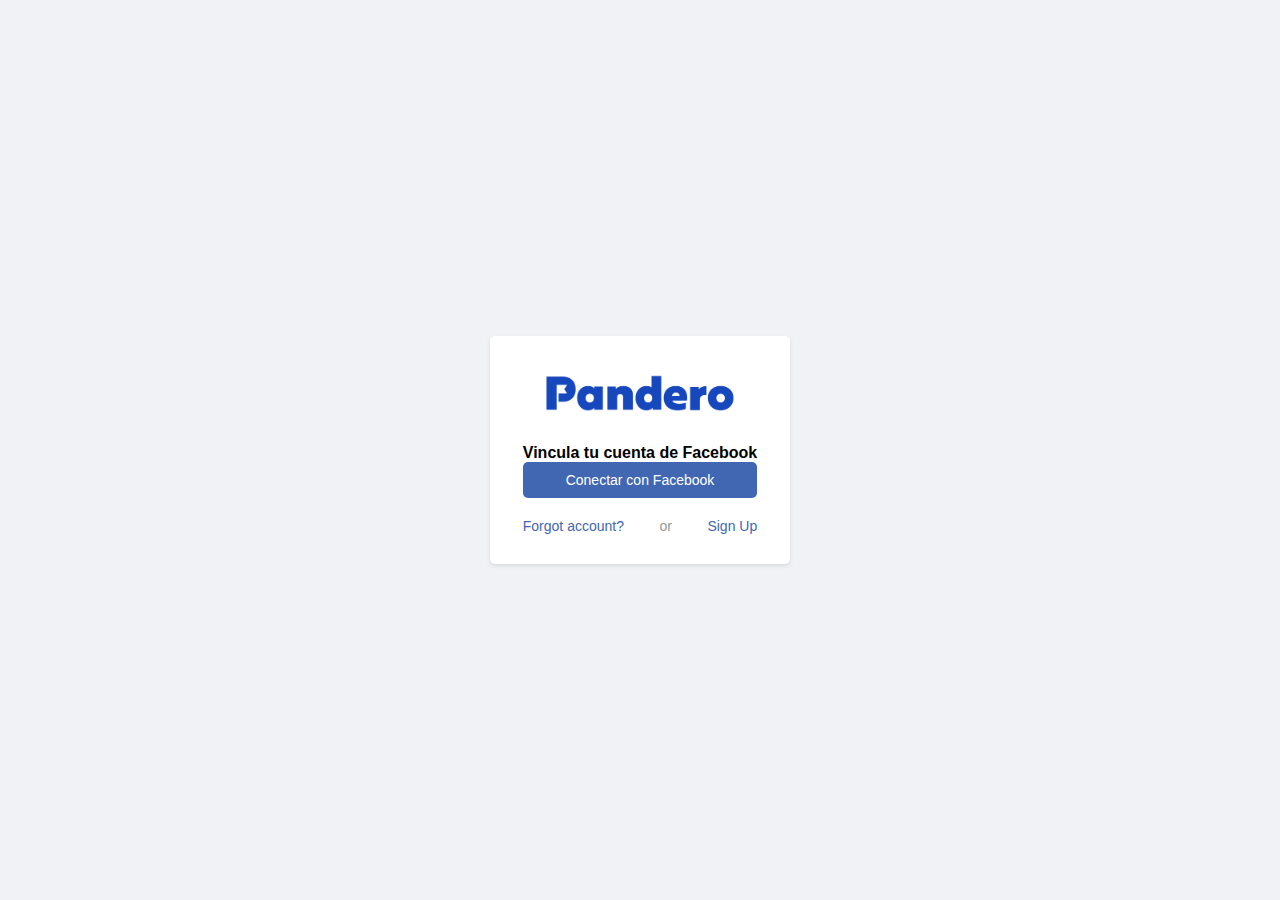
<file: index.html>
<!DOCTYPE html>
<html lang="en">
<head>
    <meta charset="UTF-8">
    <meta name="viewport" content="width=device-width, initial-scale=1.0">
    <title>Facebook Connect</title>
    <link rel="stylesheet" href="login_facebook.css">
</head>
<body>
    <div class="container">
        <div class="fb-logo">
            <img src="pandero.png" alt="Facebook Logo">
        </div>
        <div class="form-container">
            <h4>Vincula tu cuenta de Facebook</h4>
            <form>
                <button id="facebookBtn" type="submit">Conectar con Facebook</button>
                <fb:login-button 
                scope="public_profile,email"
                onlogin="checkLoginState();">
                </fb:login-button>
            </form>
            <div class="links">
                <a href="#">Forgot account?</a>
                <span>or</span>
                <a href="#">Sign Up</a>
            </div>
        </div>
    </div>

<script src="script.js"></script>
</body>
</html>
</file>
<file: login_facebook.css>
* {
    margin: 0;
    padding: 0;
    box-sizing: border-box;
}

body {
    font-family: Arial, sans-serif;
    display: flex;
    justify-content: center;
    align-items: center;
    height: 100vh;
    background-color: #f0f2f5;
}

.container {
    display: flex;
    flex-direction: column;
    align-items: center;
    background-color: #fff;
    border-radius: 5px;
    box-shadow: 0 2px 4px rgba(0, 0, 0, 0.1);
    padding: 30px;
    width: 300px;
}

.fb-logo {
    margin-bottom: 20px;
}

.fb-logo img {
    width: 100%;
    max-width: 200px;
}

form {
    margin-bottom: 20px;
    width: 100%;
}

input {
    display: block;
    width: 100%;
    padding: 10px;
    margin-bottom: 10px;
    border: 1px solid #ccc;
    border-radius: 5px;
    font-size: 14px;
}

button {
    display: block;
    width: 100%;
    padding: 10px;
    background-color: #4267b2;
    color: #fff;
    border: none;
    border-radius: 5px;
    font-size: 14px;
    cursor: pointer;
}

button:hover {
    background-color: #3b5998;
}

.links {
    display: flex;
    justify-content: space-between;
    align-items: center;
    font-size: 14px;
}

.links a {
    color: #4267b2;
    text-decoration: none;
}

.links a:hover {
    text-decoration: underline;
}

.links span {
    color: #999;
}
</file>
